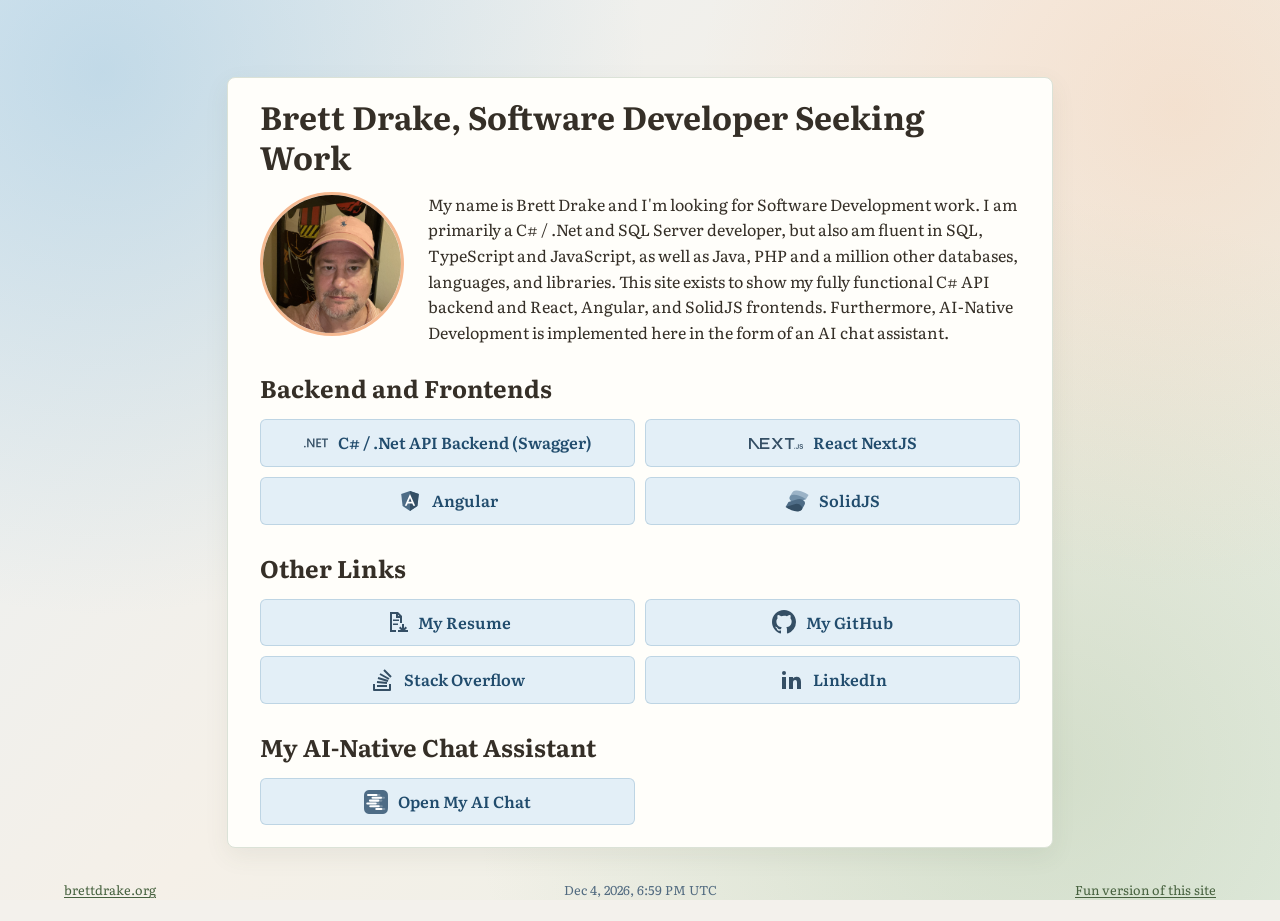
<file: index.html>
<!doctype html>
<html lang="en">
<head>
  <meta charset="utf-8">
  <meta name="viewport" content="width=device-width, initial-scale=1">
  <title>Brett Drake | C#/.NET Software Developer Seeking Work</title>
  <meta name="description" content="Brett Drake is an experienced C#/.NET software developer with work in .NET Framework, .NET Core, .NET 8, ASP.NET, MVC, Web API, Entity Framework, SQL Server, Azure, Blazor, MAUI, Docker, Kubernetes, React, TypeScript, and full-stack software engineering.">
  <meta name="author" content="Brett Drake">
  <meta name="robots" content="index, follow, max-image-preview:large">
  <meta name="keywords" content="Brett Drake, C# developer, .NET developer, C Sharp developer, ASP.NET developer, .NET Core developer, .NET 8 developer, Entity Framework, SQL Server, Azure developer, Blazor developer, MAUI developer, Web API developer, full stack developer, React developer, TypeScript developer, software engineering candidate">
  <link rel="canonical" href="https://brettdrake.org/">
  <link rel="icon" href="/favicon.ico" type="image/x-icon" sizes="16x16">

  <meta property="og:site_name" content="Brett Drake">
  <meta property="og:type" content="profile">
  <meta property="og:title" content="Brett Drake | C#/.NET Software Developer Seeking Work">
  <meta property="og:description" content="Portfolio for Brett Drake, an experienced C#/.NET developer with ASP.NET, Web API, Entity Framework, SQL Server, Azure, Blazor, Docker, Kubernetes, React, and TypeScript experience.">
  <meta property="og:url" content="https://brettdrake.org/">
  <meta property="og:image" content="https://brettdrake.org/images/brett.jpg">

  <meta property="profile:first_name" content="Brett">
  <meta property="profile:last_name" content="Drake">

  <meta name="twitter:card" content="summary_large_image">
  <meta name="twitter:title" content="Brett Drake | C#/.NET Software Developer Seeking Work">
  <meta name="twitter:description" content="C#/.NET developer portfolio with ASP.NET, Web API, Entity Framework, SQL Server, Azure, Blazor, Docker, Kubernetes, React, and TypeScript experience.">
  <meta name="twitter:image" content="https://brettdrake.org/images/brett.jpg">

  <script type="application/ld+json">
    {
      "@context": "https://schema.org",
      "@type": "Person",
      "@id": "https://brettdrake.org/#brett-drake",
      "name": "Brett Drake",
      "url": "https://brettdrake.org/",
      "image": "https://brettdrake.org/images/brett.jpg",
      "jobTitle": "C#/.NET Software Developer",
      "description": "Experienced C#/.NET software developer seeking software engineering opportunities. Experience includes .NET Framework, .NET Core, .NET 8, ASP.NET, MVC, Web API, Entity Framework, SQL Server, Azure, Blazor, MAUI, Docker, Kubernetes, React, TypeScript, and full-stack development.",
      "sameAs": [
        "https://github.com/recordstuff",
        "https://nextjs.brettdrake.org/",
        "https://solidjs.brettdrake.org/",
        "https://angular.brettdrake.org/"
      ],
      "knowsAbout": [
        "Computer Science",
        "Software Engineering",
        "C#",
        ".NET",
        ".NET Framework",
        ".NET Core",
        ".NET 8",
        "ASP.NET",
        "MVC",
        "Web API",
        "Entity Framework",
        "SQL Server",
        "Azure",
        "Blazor",
        "MAUI",
        "Docker",
        "Kubernetes",
        "API Development",
        "Full-Stack Development",
        "Frontend Development",
        "React",
        "TypeScript",
        "Next.js",
        "SolidJS",
        "Angular",
        "JavaScript"
      ],
      "mainEntityOfPage": "https://brettdrake.org/"
    }
  </script>

  <link rel="preconnect" href="https://fonts.googleapis.com">
  <link rel="preconnect" href="https://fonts.gstatic.com" crossorigin>
  <link href="https://fonts.googleapis.com/css2?family=Literata:wght@400;600&amp;display=swap" rel="stylesheet">

  <link rel="stylesheet" href="site.css">
</head>

  <body class="home-page">
  <main class="site-content">
    <div class="paper-note">
    <h1>Brett Drake, Software Developer Seeking Work</h1>
    <div class="introduction">
      <img class="profile-photo" src="images/brett.jpg" alt="Brett Drake" width="144" height="144">
    <p>
      My name is Brett Drake and I'm looking for Software Development work.  I am primarily a C# / .Net and SQL Server developer, but also am fluent in SQL, TypeScript and JavaScript, as well as Java, PHP and a million other databases, languages, and libraries.  
      This site exists to show my fully functional C# API backend and React, Angular, and SolidJS frontends.  Furthermore, AI-Native Development is implemented here in the form of an AI chat assistant.
    </p>
    </div>
    <h2>Backend and Frontends</h2>
    <div class="link-stack">
      <a class="button-blue"
        href="https://brettdrake.org:8080/swagger/"
        target="_blank">
        <img class="button-icon" src="images/dotnet.svg" alt="" width="24" height="24">
        C# / .Net API Backend (Swagger)
      </a>
      <a class="button-blue"
        href="https://nextjs.brettdrake.org/"
        target="_blank">
        <img class="button-icon button-icon-wide" src="images/nextjs.svg" alt="" width="54" height="24">
        React NextJS
      </a>
      <a class="button-blue"
        href="https://angular.brettdrake.org/"
        target="_blank">
        <img class="button-icon" src="images/angular.svg" alt="" width="24" height="24">
        Angular
      </a>
      <a class="button-blue"
        href="https://solidjs.brettdrake.org/"
        target="_blank">
        <img class="button-icon" src="images/solidjs.svg" alt="" width="24" height="24">
        SolidJS
      </a>
    </div>
    <h2>Other Links</h2>
    <div class="link-stack">
      <a class="button-blue"
        href="/brett-drake-resume.pdf"
        target="_blank">
        <img class="button-icon" src="images/resume.svg" alt="" width="24" height="24">
        My Resume
      </a>
      <a class="button-blue"
        href="https://github.com/recordstuff/"
        target="_blank">
        <img class="button-icon" src="images/github.svg" alt="" width="24" height="24">
        My GitHub
      </a>
      <a class="button-blue"
        href="https://stackoverflow.com/users/5003910/brett-drake/"
        target="_blank">
        <img class="button-icon" src="images/stackoverflow.svg" alt="" width="24" height="24">
        Stack Overflow
      </a>
      <a class="button-blue"
        href="https://www.linkedin.com/in/brettbdrake/"
        target="_blank">
        <img class="button-icon" src="images/linkedin.svg" alt="" width="24" height="24">
        LinkedIn
      </a>
    </div>
    <h2>My AI-Native Chat Assistant</h2>
    <div class="link-stack link-stack-single">
      <a class="button-blue" href="chat/">
        <img class="button-icon" src="images/lm-studio.svg" alt="" width="24" height="24">
        Open My AI Chat
      </a>
    </div>
    </div>
  </main>
  <footer class="site-footer">
    <a href="/">brettdrake.org</a>
    <time id="localDateTime">Local date and time</time>
    <a href="funsite/">Fun version of this site</a>
  </footer>
  <script src="js/datetime.js"></script>
</body>
</html>
</file>
<file: site.css>
html {
  min-height: 100%;
  background: #f3f1ec;
}

body {
  box-sizing: border-box;
  display: flex;
  flex-direction: column;
  min-height: 100vh;
  margin: 0;
  padding: clamp(24px, 6vw, 80px) clamp(16px, 5vw, 64px);
  color: #352f27;
  background:
    radial-gradient(circle at 8% 8%, rgb(128 181 214 / 38%), transparent 34rem),
    radial-gradient(circle at 92% 12%, rgb(245 185 145 / 28%), transparent 30rem),
    radial-gradient(circle at 82% 86%, rgb(152 180 137 / 30%), transparent 36rem),
    linear-gradient(135deg, #e8f0f4 0%, #f5f0e8 48%, #e9f0e6 100%);
  background-attachment: fixed;
  font-family: "Literata", serif;
  line-height: 1.6;
}

.home-page {
  padding-bottom: 0;
}

.home-page .paper-note {
  padding-bottom: 22px;
}

.site-content {
  width: 100%;
}

.button-blue {
  display: inline-flex;
  gap: 10px;
  align-items: center;
  justify-content: center;
  padding: 10px 18px;
  border: 1px solid rgb(95 145 178 / 28%);
  border-radius: 6px;
  background: #e3eff7;
  color: #214c6d;
  font: inherit;
  font-weight: 600;
  text-decoration: none;
  cursor: pointer;
  transition:
    background-color .15s ease,
    border-color .15s ease,
    color .15s ease,
    box-shadow .15s ease;
}

.button-icon {
  width: 24px;
  height: 24px;
  flex-shrink: 0;
  object-fit: contain;
}

.button-icon-wide {
  width: 54px;
}

.button-blue:hover {
  background: #cfe3f1;
  border-color: rgb(78 137 175 / 42%);
  color: #153f60;
  box-shadow: 0 3px 8px rgb(33 76 109 / 14%);
}

.button-blue:active {
  background: #b7d4e7;
  border-color: rgb(63 123 163 / 58%);
  color: #103650;
  box-shadow: inset 0 2px 4px rgb(33 76 109 / 18%);
}

.button-blue:focus-visible {
  outline: 2px solid #4e6c86;
  outline-offset: 3px;
}

.link-stack {
  display: grid;
  grid-template-columns: repeat(auto-fit, minmax(min(100%, 23rem), 1fr));
  gap: 10px;
}

.link-stack-single {
  grid-template-columns: repeat(auto-fill, minmax(min(100%, 23rem), 1fr));
}

.paper-note {
  max-width: 760px;
  margin: 0 auto;
  padding: 18px clamp(18px, 3vw, 32px);
  border: 1px solid #dbe2d7;
  border-radius: 8px;
  background-color: #fffefa;
  box-shadow: 0 8px 24px rgba(73, 87, 61, .08);
}

.paper-note + .paper-note {
  margin-top: 24px;
}

.paper-note p {
  margin: 0;
}

.paper-note :is(h1, h2, h3) {
  margin: 28px 0 16px;
  line-height: 1.25;
}

.paper-note > :first-child {
  margin-top: 0;
}

.paper-note > :last-child {
  margin-bottom: 0;
}

.introduction {
  display: flex;
  align-items: flex-start;
  gap: 24px;
}

.profile-photo {
  box-sizing: border-box;
  border: 3px solid #f5b991;
  width: 144px;
  height: 144px;
  flex-shrink: 0;
  border-radius: 50%;
  object-fit: cover;
  object-position: center 34%;
}

@media (max-width: 540px) {
  .introduction {
    flex-direction: column;
    gap: 16px;
  }
}

.paper-note a:not(.button-blue) {
  color: #46613e;
  text-underline-offset: .18em;
}

.paper-note a:not(.button-blue):hover {
  color: #2d4427;
}

.paper-note a:not(.button-blue):focus-visible {
  outline: 2px solid #46613e;
  outline-offset: 4px;
}

.site-footer {
  box-sizing: border-box;
  display: grid;
  width: 100%;
  align-items: center;
  grid-template-columns: 1fr auto 1fr;
  gap: 16px;
  margin-top: auto;
  padding: 32px 0 20px;
  color: #526b80;
  font-size: .8rem;
}

.site-footer a {
  color: #46613e;
  text-underline-offset: .18em;
  transition: color .15s ease, transform .15s ease;
}

.site-footer a:hover {
  color: #2d4427;
  transform: translateY(-1px) scale(1.03);
}

.site-footer a:active {
  transform: translateY(1px) scale(.99);
}

.site-footer a:last-child {
  justify-self: end;
}

@media (max-width: 540px) {
  .site-footer {
    grid-template-columns: 1fr;
    justify-items: center;
  }

  .site-footer a:last-child {
    justify-self: center;
  }
}
</file>
